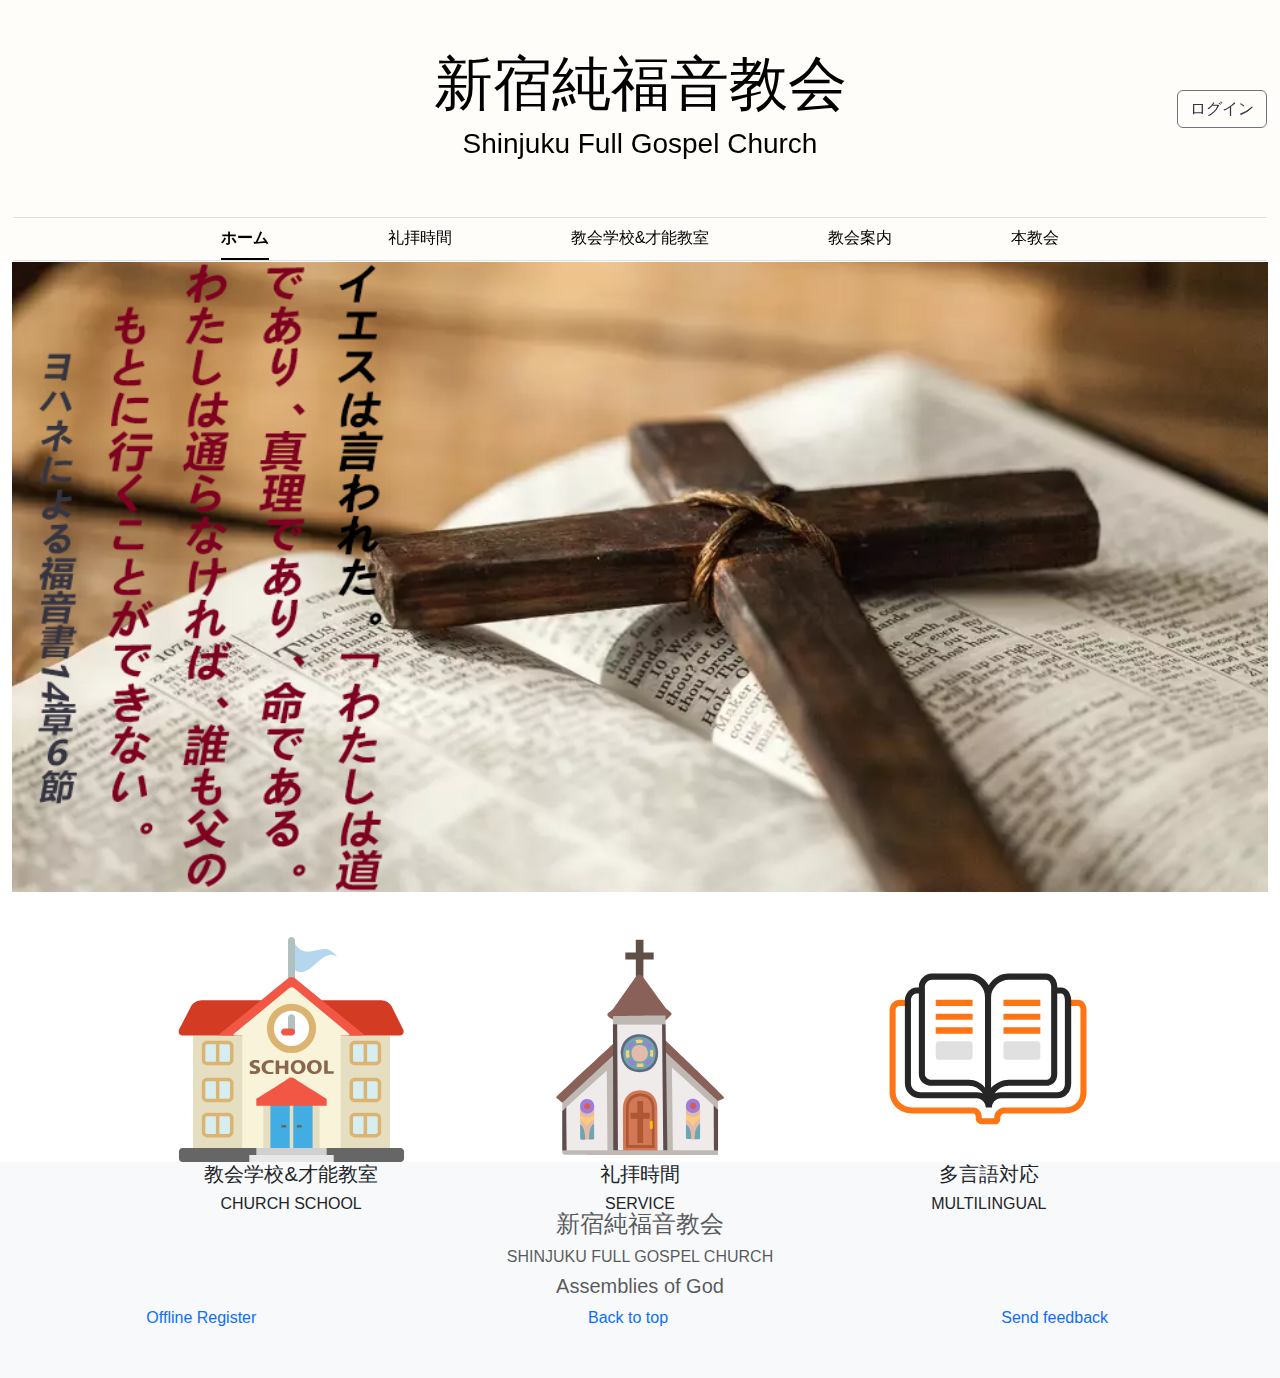
<file: templates/index.html>
<!doctype html>
<html lang="en">

<head>
    <meta charset="UTF-8">
    <meta http-equiv="X-UA-Compatible" content="IE=edge">
    <meta name="viewport" content="width=device-width, initial-scale=1.0">
    <meta name="_csrf_header" content="${_csrf.headerName}">
    <meta name="_csrf_token" content="${_csrf.token}">
    <title>新宿純福音教会｜日本</title>
    <link rel="stylesheet" type="text/css" href="/static/bootstrap/css/bootstrap.min.css">
    <link rel="stylesheet" type="text/css" href="/static/css/index.css">
    <link rel="stylesheet" type="text/css" href="/static/css/customize.css">
    <link rel="stylesheet" href="https://cdnjs.cloudflare.com/ajax/libs/font-awesome/6.4.2/css/all.min.css">
    <link rel="shortcut icon" type="image/x-icon" href="/static/favicon.ico">
    <style>
        a {
            text-decoration: none;
        }

        .effect-shine:hover {
            mask-image: linear-gradient(-75deg, rgba(0, 0, 0, 0.6) 30%, #000 50%, rgba(0, 0, 0, 0.6) 70%);
            mask-size: 175%;
            animation: shine 3300ms infinite;
        }

        @keyframes shine {
            from {
                mask-position: 150%;
            }

            to {
                mask-position: -50%;
            }
        }

        #worshipTimeIcon:hover h5,
        #worshipTimeIcon:hover h6 {
            color: #7f0020;
        }

        #schoolIcon:hover h5,
        #schoolIcon:hover h6 {
            color: #006400;
        }

        #multilingualismIcon:hover h5,
        #multilingualismIcon:hover h6 {
            color: #002fa7;
        }
    </style>
    <script type="text/javascript" src="/static/jquery/jquery-3.7.1.min.js"></script>
    <script type="text/javascript" src="/static/bootstrap/js/bootstrap.bundle.min.js"></script>
    <script type="text/javascript" src="/static/layer/layer.js"></script>
</head>

<body>
    <div class="container-fluid fixed-top glass-effect">
        <header class="border-bottom lh-lg py-5">
            <div class="row flex-nowrap justify-content-between align-items-center">
                <div class="col-lg-8 offset-lg-2 text-center">
                    <a class="blog-header-logo text-body-emphasis effect-shine" href="#" id="mainIcon">
                        <h3 style="font-size: 6.5vh;">新宿純福音教会</h3>
                        <h3>Shinjuku Full Gospel Church</h3>
                    </a>
                </div>
                <div class="col-lg-2 d-flex justify-content-end align-items-center">
                    <a class="btn btn-outline-secondary" href="/toLogin" id="signUpBtn">ログイン</a>
                </div>
            </div>
        </header>
        <div class="nav-scroller border-bottom">
            <nav class="nav nav-underline justify-content-evenly col-lg-10 offset-lg-1">
                <a class="nav-item nav-link link-body-emphasis" href="#" id="homeBtn">ホーム</a>
                <a class="nav-item nav-link link-body-emphasis" href="#" id="worshipTimeBtn">礼拝時間</a>
                <a class="nav-item nav-link link-body-emphasis" href="#" id="schoolBtn">教会学校&才能教室</a>
                <a class="nav-item nav-link link-body-emphasis" href="#" id="introductionBtn">教会案内</a>
                <a class="nav-item nav-link link-body-emphasis" href="#" id="rekishiBtn">本教会</a>
            </nav>
        </div>
    </div>
    <main class="container-fluid" id="homePage">
        <div class="col-lg-12 d-flex">
            <img alt="img01" src="/static/images/contact/homepage1.webp" style="height: 70dvh;width: 100%;">
        </div>
        <div class="row col-lg-10 offset-lg-1 d-flex justify-content-evenly" style="height: 25dvh;margin-top: 5dvh;">
            <div class="col text-center" id="schoolIcon" role="button" style="height: 100%;">
                <img src="/static/images/icons/castilia.svg" style="height: 100%; width: 100%;" class="rounded"
                    alt="img03">
                <h5>教会学校&才能教室</h5>
                <h6>CHURCH SCHOOL</h6>
            </div>
            <div class="col text-center" id="worshipTimeIcon" role="button" style="height: 100%;">
                <img src="/static/images/icons/aragon.svg" style="height: 100%; width: 100%;" class="rounded"
                    alt="img02">
                <h5>礼拝時間</h5>
                <h6>SERVICE</h6>
            </div>
            <div class="col text-center" id="multilingualismIcon" role="button" style="height: 100%;">
                <img src="/static/images/icons/bourbon.svg" style="height: 100%; width: 100%;" class="rounded"
                    alt="img04">
                <h5>多言語対応</h5>
                <h6>MULTILINGUAL</h6>
            </div>
        </div>
    </main>
    <main class="container-fluid" id="worshipTimePage">
    </main>
    <main class="container-fluid" id="schoolPage">
    </main>
    <main class="container-fluid" id="introductionPage">
    </main>
    <main class="container-fluid" id="rekishiPage">
    </main>
    <!-- 回到顶部按钮 -->
    <button id="backToTop" class="back-to-top" aria-label="回到页面顶部">⬆</button>
    <footer class="py-5 text-center text-body-secondary bg-body-tertiary">
        <h4>新宿純福音教会</h4>
        <h6>SHINJUKU FULL GOSPEL CHURCH</h6>
        <h5>Assemblies of God</h5>
        <div class="row col-lg-12 d-flex justify-content-evenly">
            <div class="col text-center">
                <p class="mb-0">
                    <a href="/offlineToroku">Offline Register</a>
                </p>
            </div>
            <div class="col text-center">
                <p class="mb-0">
                    <a href="#" id="backToTopIcon">Back to top</a>
                </p>
            </div>
            <div class="col text-center">
                <p class="mb-0">
                    <a href="#">Send feedback</a>
                </p>
            </div>
        </div>
    </footer>
    <script type="text/javascript" src="/static/customizes/index.js"></script>
</body>

</html>
</file>
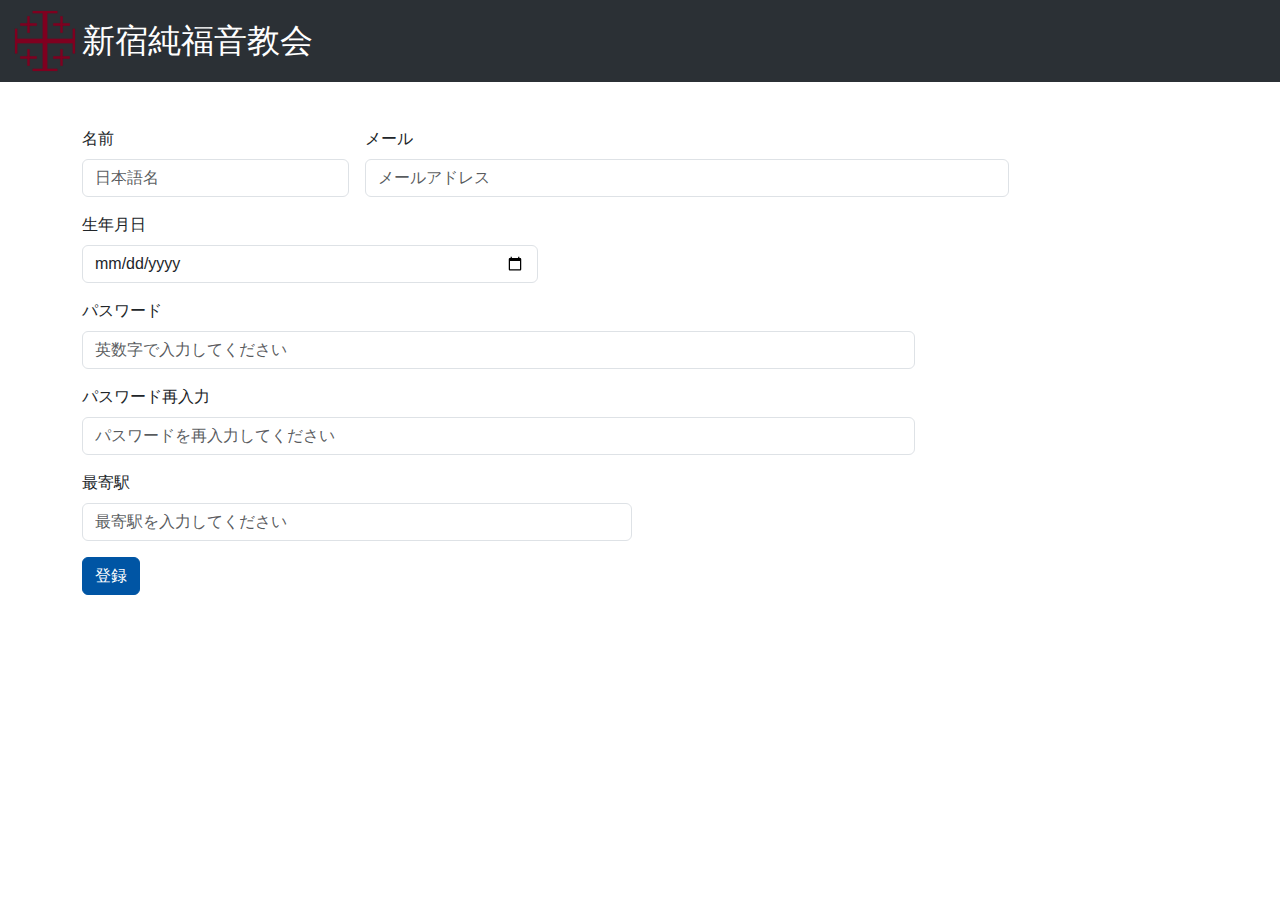
<file: templates/offline-toroku.html>
<!doctype html>
<html lang="en">

<head>
  <meta charset="UTF-8">
  <meta http-equiv="X-UA-Compatible" content="IE=edge">
  <meta name="viewport" content="width=device-width, initial-scale=1.0">
  <meta name="_csrf_header" content="${_csrf.headerName}">
  <meta name="_csrf_token" content="${_csrf.token}">
  <title>新宿純福音教会｜日本</title>
  <link rel="stylesheet" type="text/css" href="/static/bootstrap/css/bootstrap.min.css">
  <link rel="stylesheet" type="text/css" href="/static/css/glass-fluid-effect.css">
  <link rel="stylesheet" type="text/css" href="/static/css/customize.css">
  <link rel="stylesheet" href="https://cdnjs.cloudflare.com/ajax/libs/font-awesome/6.4.2/css/all.min.css">
  <link rel="shortcut icon" type="image/x-icon" href="/static/favicon.ico">
  <script type="text/javascript" src="/static/jquery/jquery-3.7.1.min.js"></script>
  <script type="text/javascript" src="/static/bootstrap/js/bootstrap.bundle.min.js"></script>
  <script type="text/javascript" src="/static/layer/layer.js"></script>
</head>

<body>
  <nav class="navbar bg-body-tertiary bg-dark" data-bs-theme="dark">
    <div class="container-fluid">
      <div>
        <img src="/static/images/icons/jerusalem-cross.svg" alt="img01" width="66" height="66">
        <a class="navbar-brand effect-shine" style="font-size: 33px;vertical-align: middle;" href="/index">新宿純福音教会</a>
      </div>
    </div>
  </nav>
  <main class="container" style="margin-top: 5dvh;">
    <form class="row g-3">
      <div class="col-md-3">
        <label for="inputName4" class="form-label">名前</label>
        <input type="text" class="form-control" id="inputName4" placeholder="日本語名">
      </div>
      <div class="col-md-7">
        <label for="inputEmail4" class="form-label">メール</label>
        <input type="email" class="form-control" id="inputEmail4" placeholder="メールアドレス">
      </div>
      <div class="col-5">
        <label for="inputBirthday" class="form-label">生年月日</label>
        <input type="date" class="form-control" id="inputBirthday">
      </div>
      <div class="col-9">
        <label for="inputPassword4" class="form-label">パスワード</label>
        <input type="password" class="form-control" id="inputPassword4" placeholder="英数字で入力してください">
      </div>
      <div class="col-9">
        <label for="inputPassword2" class="form-label">パスワード再入力</label>
        <input type="password" class="form-control" id="inputPassword2" placeholder="パスワードを再入力してください">
      </div>
      <div class="col-md-6">
        <label for="inputCity" class="form-label">最寄駅</label>
        <input type="text" class="form-control" id="inputCity" placeholder="最寄駅を入力してください">
      </div>
      <div class="col-12">
        <button type="submit" class="btn btn-primary">登録</button>
      </div>
    </form>
  </main>
</body>

</html>
</file>
<file: static/css/index.css>
.glass-effect {
    background-color: rgba(255, 250, 240, 0.3);
    /* 半透明乳白色背景 */
    backdrop-filter: blur(16px);
    /* 毛玻璃模糊效果 */
    -webkit-backdrop-filter: blur(16px);
    /* 兼容 Safari */
    border: 1px solid rgba(255, 255, 255, 0.3);
    /* 可选：增加一点边框强调效果 */
    color: #353542;
}

/* 确保文字不受影响 */
.glass-effect h3,
.glass-effect a,
.glass-effect nav {
    color: inherit;
    /* 保持文字的原有颜色 */
    position: relative;
    /* 避免被背景混合效果影响 */
}

/* 默认隐藏 */
.back-to-top {
    position: fixed;         /* 固定在页面上 */
    bottom: 20px;            /* 距离底部 */
    right: 20px;             /* 距离右侧 */
    width: 50px;
    height: 50px;
    border-radius: 50%;      /* 圆形按钮 */
    background-color: #002fa7; /* 按钮颜色 */
    color: white;            /* 文字颜色 */
    border: none;
    cursor: pointer;
    box-shadow: 0 4px 6px rgba(0, 0, 0, 0.2);
    z-index: 1000;           /* 确保按钮在最前方 */
    font-size: 20px;
    opacity: 0;
    visibility: hidden;     /* 初始隐藏 */
    transition: opacity 330ms, visibility 330ms;
}

.back-to-top.show {
    opacity: 1;
    visibility: visible;
}

.back-to-top:hover {
    background-color: #0051d4; /* 鼠标悬停颜色 */
}
</file>
<file: static/css/customize.css>
/* General Font */
@import url('https://fonts.googleapis.com/css2?family=Poppins:wght@400;500;600;700;800&display=swap');

/* General CSS */
body {
    font-style: normal;
    font-weight: normal;
    font-family: 'SourceHanSans', sans-serif;
}

.text-bg-klein {
    color: #fff !important;
    background-color: #002fa7 !important;
}

.border-klein {
    --bs-border-opacity: 1;
    border-color: #002fa7 !important;
}

.text-bg-darkgreen {
    color: #fff !important;
    background-color: #006b3c !important;
}

.border-darkgreen {
    --bs-border-opacity: 1;
    border-color: #006b3c !important;
}

.text-bg-burgundy {
    color: #fff !important;
    background-color: #7f0020 !important;
}

.border-burgundy {
    --bs-border-opacity: 1;
    border-color: #7f0020 !important;
}

.text-bg-naples {
    color: #353542 !important;
    background-color: #f6c91c !important;
}

.border-naples {
    --bs-border-opacity: 1;
    border-color: #f6c91c !important;
}

.text-bg-tunagray {
    color: #fff !important;
    background-color: #353542 !important;
}

.border-tunagray {
    border-color: #353542 !important;
}

.text-bg-steelblue {
    color: #fff !important;
    background-color: #4682b4 !important;
}

.border-steelblue {
    border-color: #4682b4 !important;
}

.text-bg-reflexblue {
    color: #fff !important;
    background-color: #0055a4 !important;
}

.border-reflexblue {
    border-color: #0055a4 !important;
}

.btn-primary {
    color: #fff !important;
    background-color: #0055a4 !important;
    border-color: #0055a4 !important;
}

.btn-primary:hover {
    background-color: #1773cd !important;
    border-color: #1773cd !important;
}

.btn-success {
    color: #fff !important;
    background-color: #006b3c !important;
    border-color: #006b3c !important;
}

.btn-success:hover {
    background-color: #008700 !important;
    border-color: #008700 !important;
}

.btn-danger {
    color: #fff !important;
    background-color: #7f0020 !important;
    border-color: #7f0020 !important;
}

.btn-danger:hover {
    background-color: #a32444 !important;
    border-color: #a32444 !important;
}

.btn-warning {
    color: #000 !important;
    background-color: #f6c91c !important;
    border-color: #f6c91c !important;
}

.btn-warning:hover {
    background-color: #ffd700 !important;
    border-color: #ffd700 !important;
}

.btn-info {
    color: #000 !important;
    background-color: #81d8d0 !important;
    border-color: #81d8d0 !important;
}

.btn-info:hover {
    background-color: #76e3d9 !important;
    border-color: #76e3d9 !important;
}
</file>
<file: static/css/glass-fluid-effect.css>
a {
    text-decoration: none;
}

.effect-shine:hover {
    mask-image: linear-gradient(-75deg, rgba(0, 0, 0, 0.6) 30%, #000 50%, rgba(0, 0, 0, 0.6) 70%);
    mask-size: 175%;
    animation: shine 2200ms infinite;
}

@keyframes shine {
    from {
        mask-position: 150%;
    }

    to {
        mask-position: -50%;
    }
}
</file>
